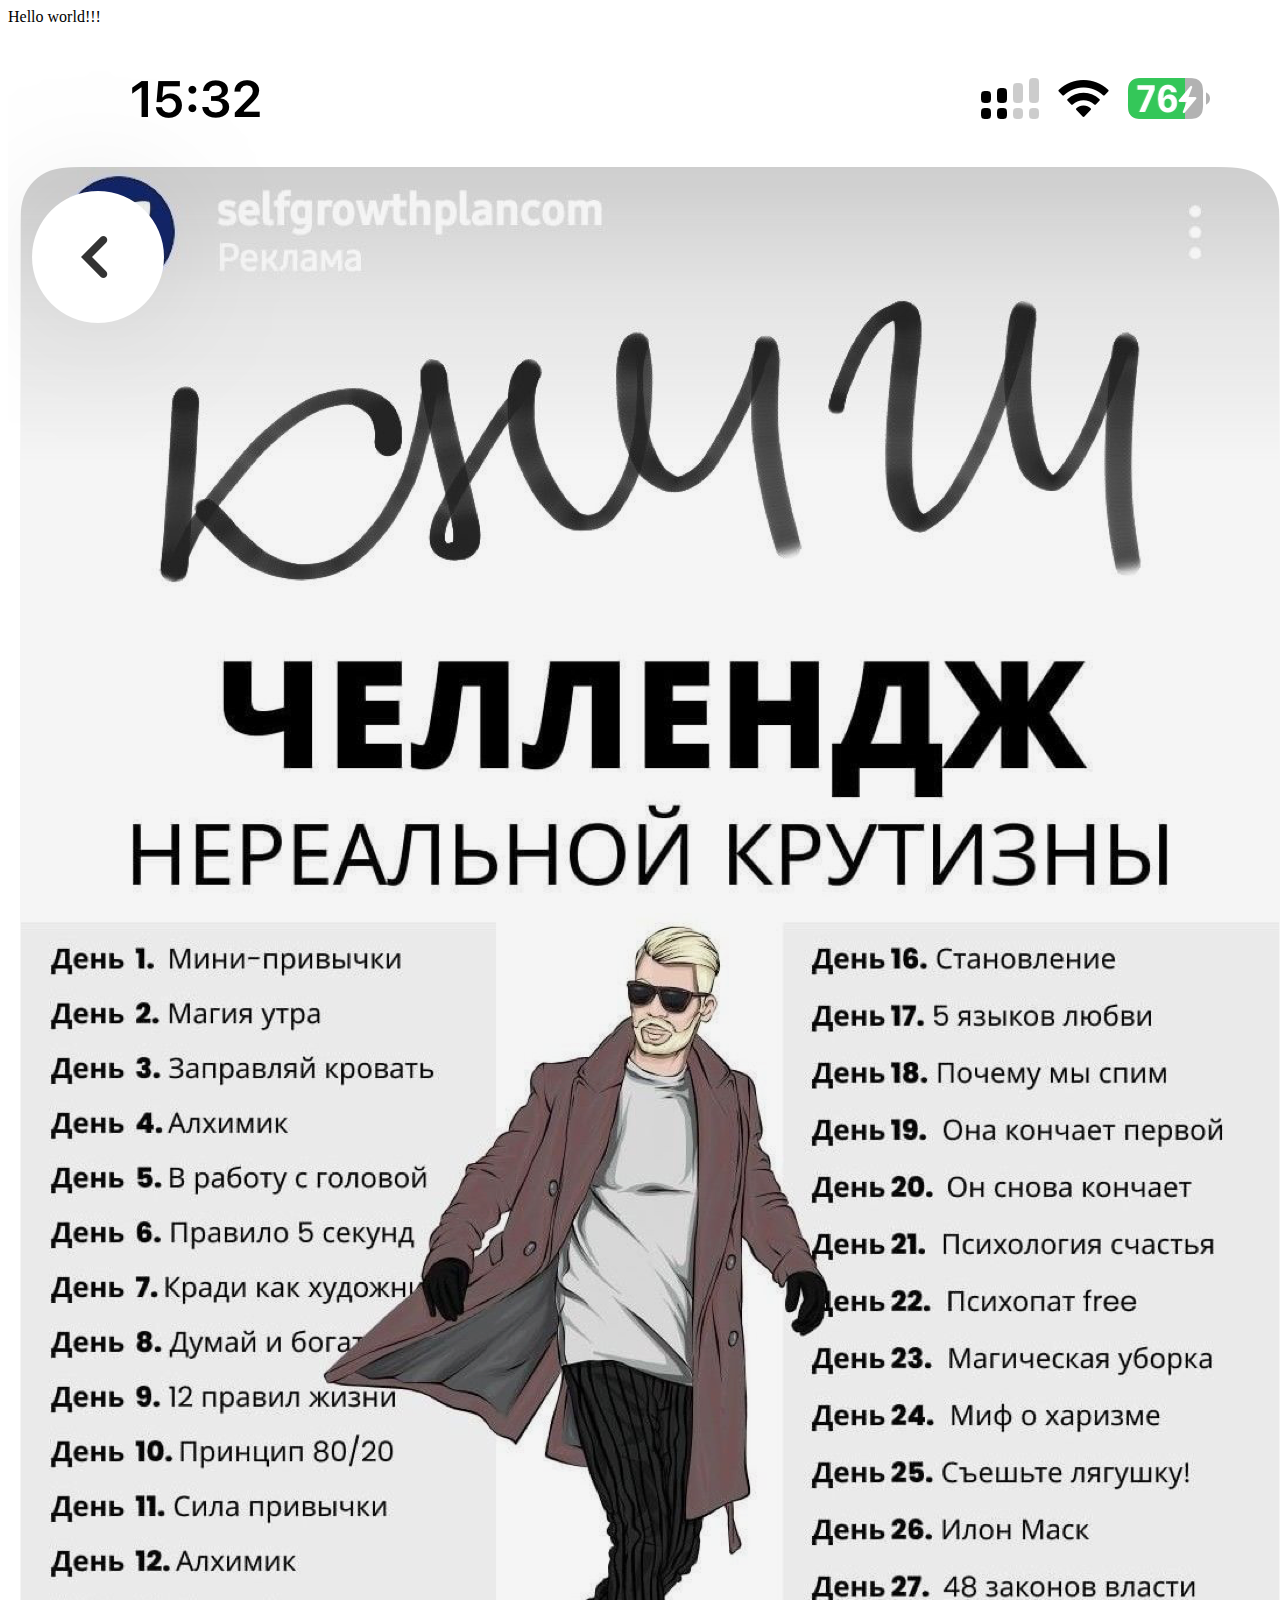
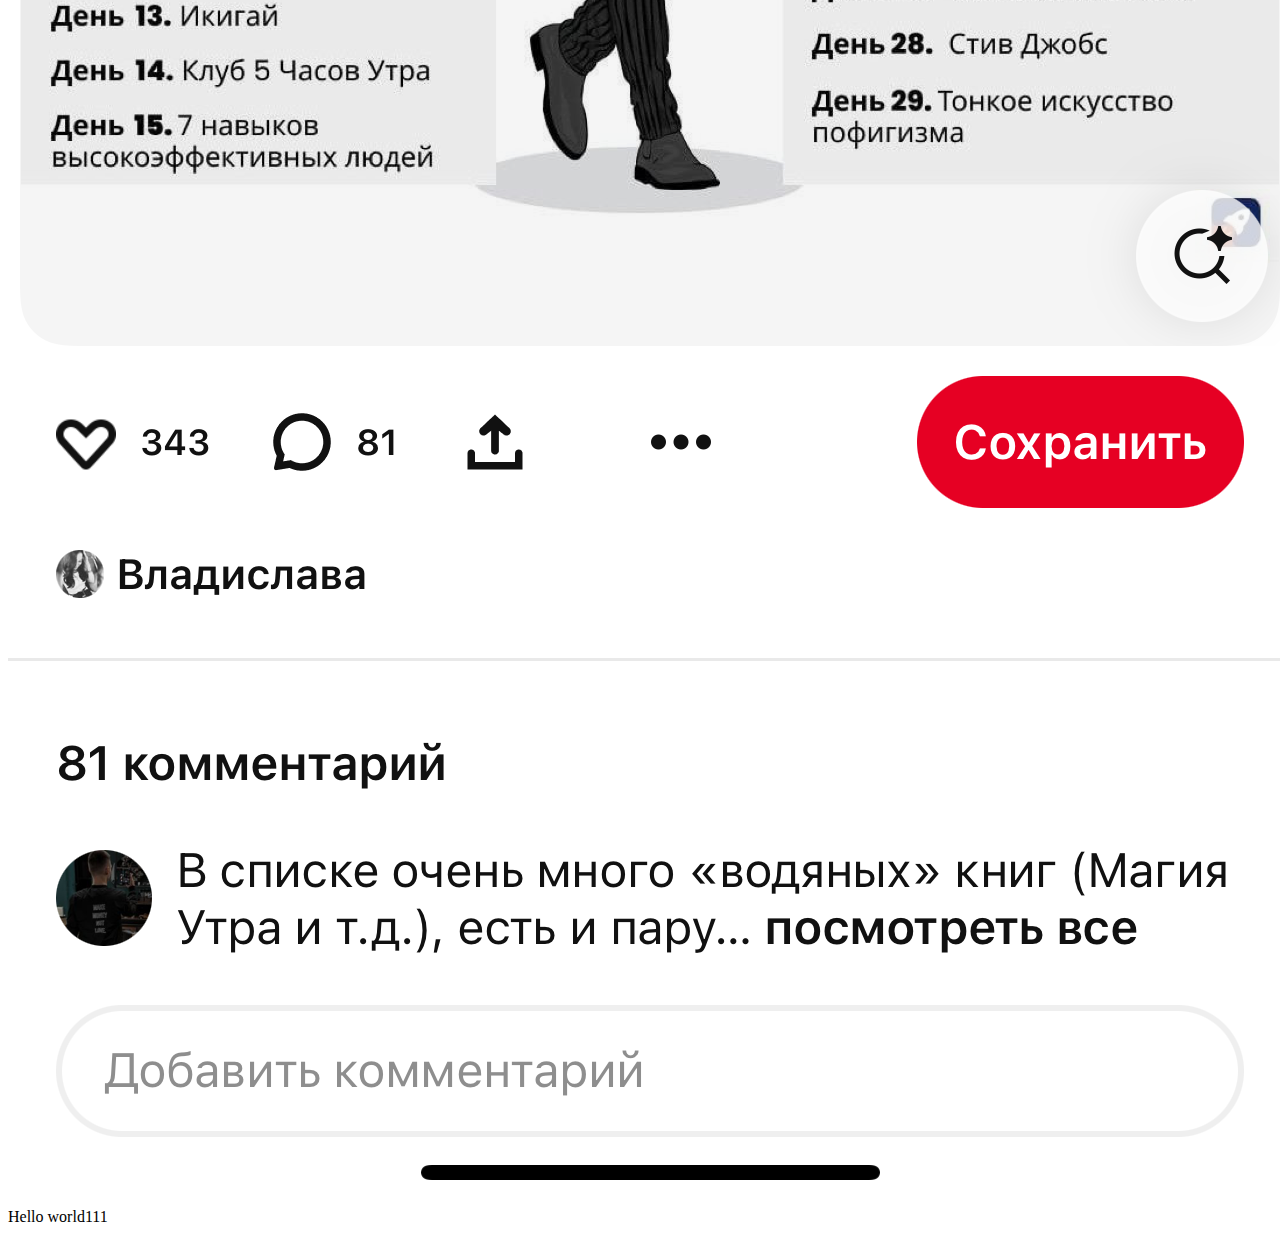
<file: index.html>
<!DOCTYPE html>
<html lang="en">
<head>
    <meta charset="UTF-8">
    <meta name="viewport" content="width=<device-width>, initial-scale=1.0">
    <title>Document</title>
</head>
<body>
    <a>Hello world!!!</a>
    <img src="IMG_3673.png" alt="картинка">
    <a>Hello world111</a>
</body>
</html>
</file>
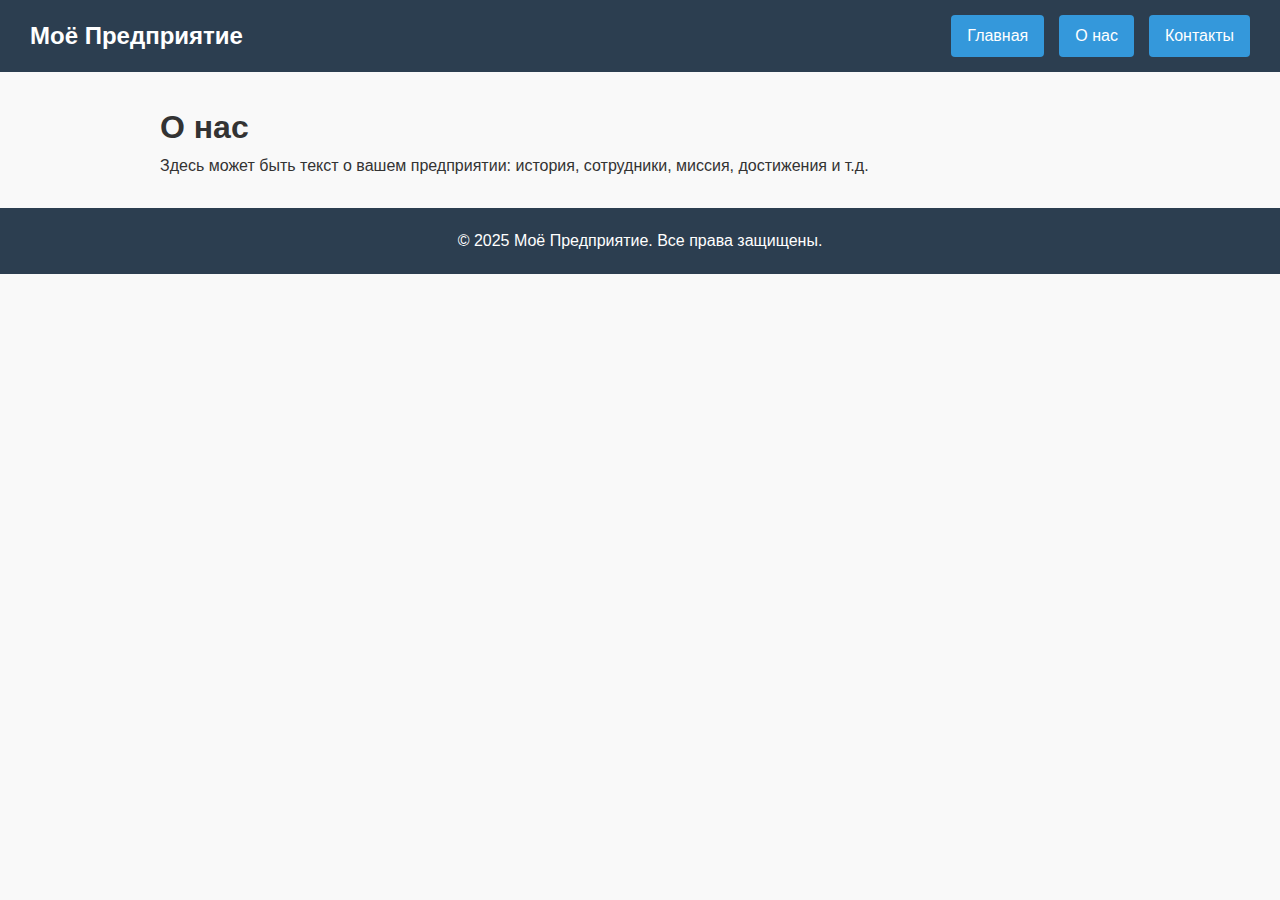
<file: page2.html>
<!DOCTYPE html>
<html lang="ru">
<head>
  <meta charset="UTF-8">
  <title>О нас</title>
  <link rel="stylesheet" href="style.css">
</head>
<body>

  <header class="site-header">
    <div class="logo">Моё Предприятие</div>
    <nav class="main-nav">
      <a href="index.html" class="nav-button">Главная</a>
      <a href="#" class="nav-button">О нас</a>
      <a href="#" class="nav-button">Контакты</a>
    </nav>
  </header>

  <main class="content">
    <h1>О нас</h1>
    <p>Здесь может быть текст о вашем предприятии: история, сотрудники, миссия, достижения и т.д.</p>
  </main>

  <footer class="site-footer">
    <p>&copy; 2025 Моё Предприятие. Все права защищены.</p>
  </footer>

</body>
</html>
</file>
<file: style.css>
* {
  margin: 0;
  padding: 0;
  box-sizing: border-box;
}

body {
  font-family: Arial, sans-serif;
  line-height: 1.6;
  background-color: #f9f9f9;
  color: #333;
}

/* Хедер */
.site-header {
  display: flex;
  justify-content: space-between;
  align-items: center;
  padding: 15px 30px;
  background-color: #2c3e50;
  color: white;
}

.logo {
  font-size: 24px;
  font-weight: bold;
}

.main-nav {
  display: flex;
  gap: 15px;
}

.nav-button {
  text-decoration: none;
  color: white;
  padding: 8px 16px;
  background-color: #3498db;
  border-radius: 4px;
  transition: background 0.3s;
}

.nav-button:hover {
  background-color: #2980b9;
}

/* Основной контент */
.content {
  max-width: 1000px;
  margin: 30px auto;
  padding: 0 20px;
}

.card-image img {
  width: 100%;
  max-width: 800px;
  height: auto;
  display: block;
  margin: 20px auto;
  border: 2px solid #ddd;
  border-radius: 8px;
}

.map-section {
  margin-top: 40px;
}

/* Футер */
.site-footer {
  text-align: center;
  padding: 20px;
  background-color: #2c3e50;
  color: white;
}
</file>
